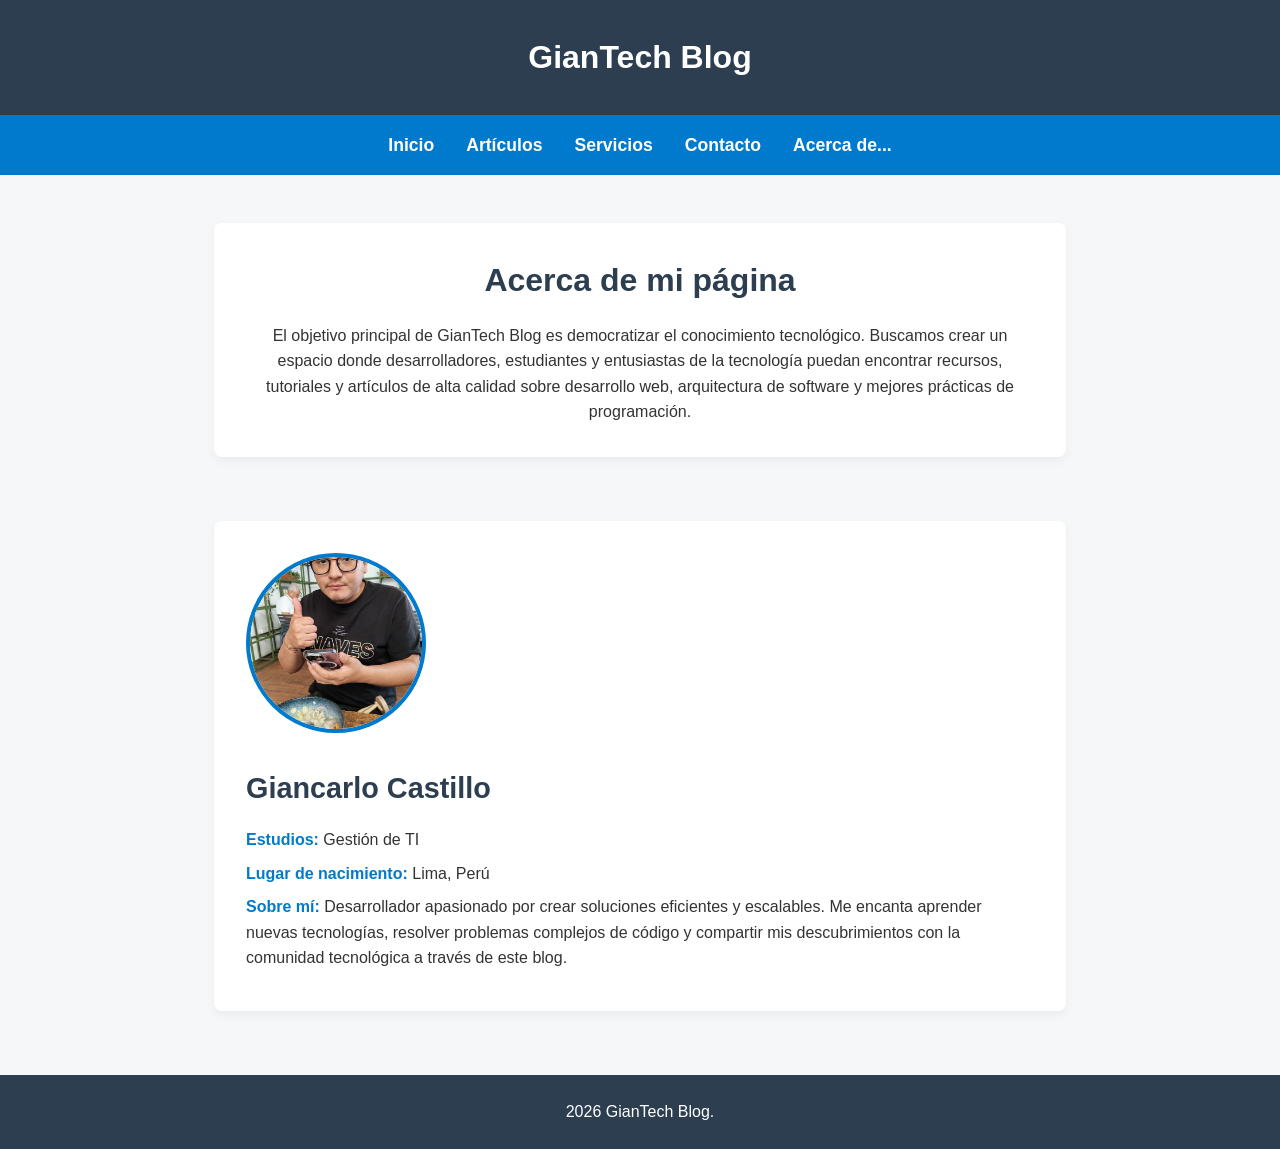
<file: acercade.html>
<!DOCTYPE html>
<html lang="es">
<head>
    <meta charset="UTF-8">
    <meta name="viewport" content="width=device-width, initial-scale=1.0">
    <title>Acerca de... - GianTech Blog</title>
    <link rel="stylesheet" href="style.css">
</head>
<body>

    <!-- Cabecera principal -->
    <header id="main-header">
        <h1>GianTech Blog</h1>
    </header>

    <!-- Menú de navegación -->
    <nav class="navbar">
        <ul>
            <li><a href="index.html">Inicio</a></li>
            <li><a href="articulos.html">Artículos</a></li>
            <li><a href="servicios.html">Servicios</a></li>
            <li><a href="contacto.html">Contacto</a></li>
            <li><a href="acercade.html">Acerca de...</a></li>
        </ul>
    </nav>

    <!-- Contenido principal -->
    <main>
        <!-- Sección: Objetivo de la página -->
        <section id="inicio">
            <h2>Acerca de mi página</h2>
            <p>El objetivo principal de GianTech Blog es democratizar el conocimiento tecnológico. Buscamos crear un espacio donde desarrolladores, estudiantes y entusiastas de la tecnología puedan encontrar recursos, tutoriales y artículos de alta calidad sobre desarrollo web, arquitectura de software y mejores prácticas de programación.</p>
        </section>

        <!-- Sección: Perfil del Autor -->
        <section class="perfil-autor">
            <!-- Ruta de la fotografía de Giancarlo -->
            <img src="imagenes/foto-gian.jpeg" alt="Fotografía de Giancarlo Castillo" class="foto-autor" size="small">
            
            <div class="info-autor">
                <h2>Giancarlo Castillo</h2>
                <p><strong>Estudios:</strong> Gestión de TI</p>
                <p><strong>Lugar de nacimiento:</strong> Lima, Perú</p>
                <p><strong>Sobre mí:</strong> Desarrollador apasionado por crear soluciones eficientes y escalables. Me encanta aprender nuevas tecnologías, resolver problemas complejos de código y compartir mis descubrimientos con la comunidad tecnológica a través de este blog.</p>
            </div>
        </section>
    </main>

    <!-- Pie de página -->
    <footer id="main-footer">
        <p>2026 GianTech Blog.</p>
    </footer>

</body>
</html>
</file>
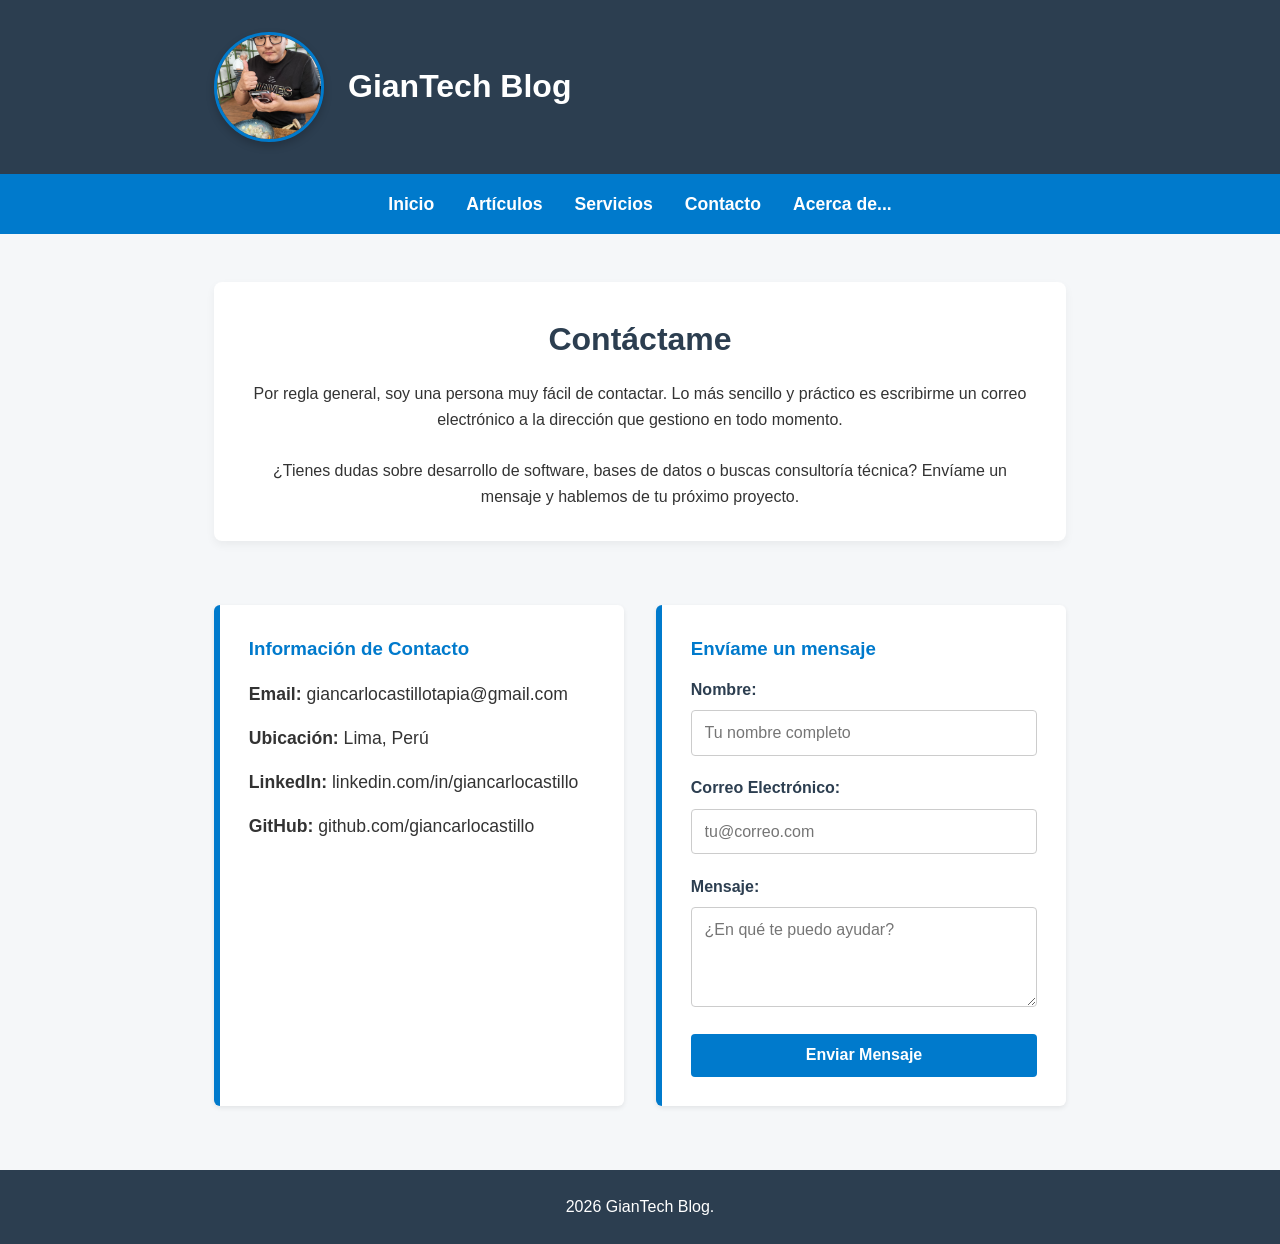
<file: contacto.html>
<!DOCTYPE html>
<html lang="es">
<head>
    <meta charset="UTF-8">
    <meta name="viewport" content="width=device-width, initial-scale=1.0">
    <title>Contacto - GianTech Blog</title>
    <link rel="stylesheet" href="style.css">
</head>
<body>

    <!-- Cabecera principal con foto de perfil -->
    <header id="main-header">
        <div class="header-content">
            <!-- Usamos la misma ruta de la carpeta imagenes -->
            <img src="imagenes/foto-gian.jpeg" alt="Giancarlo Castillo" class="foto-perfil-header">
            <h1>GianTech Blog</h1>
        </div>
    </header>

    <!-- Menú de navegación -->
    <nav class="navbar">
        <ul>
            <li><a href="index.html">Inicio</a></li>
            <li><a href="articulos.html">Artículos</a></li>
            <li><a href="servicios.html">Servicios</a></li>
            <li><a href="contacto.html">Contacto</a></li>
            <li><a href="acercade.html">Acerca de...</a></li>
        </ul>
    </nav>

    <!-- Contenido principal -->
    <main>
        <section id="inicio">
            <h2>Contáctame</h2>
			<p>Por regla general, soy una persona muy fácil de contactar. Lo más sencillo y práctico es escribirme un correo electrónico a la dirección que gestiono en todo momento. </p>
            <br>
			<p>¿Tienes dudas sobre desarrollo de software, bases de datos o buscas consultoría técnica? Envíame un mensaje y hablemos de tu próximo proyecto.</p>
        </section>

        <!-- Contenedor Flex para dividir la información y el formulario -->
<section class="contacto-grid">
            
            <!-- Columna 1: Información Directa -->
            <div class="post">
                <!-- Añadimos el post-content para recuperar el padding -->
                <div class="post-content">
                    <h3>Información de Contacto</h3>
                    <ul class="lista-contacto">
                        <li><strong>Email:</strong> giancarlocastillotapia@gmail.com</li>
                        <li><strong>Ubicación:</strong> Lima, Perú</li>
                        <li><strong>LinkedIn:</strong> linkedin.com/in/giancarlocastillo</li>
                        <li><strong>GitHub:</strong> github.com/giancarlocastillo</li>
                    </ul>
                </div>
            </div>

            <!-- Columna 2: Formulario de Contacto -->
            <div class="post">
                <!-- Añadimos el post-content para recuperar el padding -->
                <div class="post-content">
                    <h3>Envíame un mensaje</h3>
                    <form action="#" method="POST" class="formulario">
                        <div class="form-group">
                            <label for="nombre">Nombre:</label>
                            <input type="text" id="nombre" name="nombre" required placeholder="Tu nombre completo">
                        </div>
                        
                        <div class="form-group">
                            <label for="email">Correo Electrónico:</label>
                            <input type="email" id="email" name="email" required placeholder="tu@correo.com">
                        </div>
                        
                        <div class="form-group">
                            <label for="mensaje">Mensaje:</label>
                            <textarea id="mensaje" name="mensaje" rows="4" required placeholder="¿En qué te puedo ayudar?"></textarea>
                        </div>
                        
                        <button type="submit" class="btn-enviar">Enviar Mensaje</button>
                    </form>
                </div>
            </div>
            
        </section>
    </main>

    <!-- Pie de página -->
    <footer id="main-footer">
       <p>2026 GianTech Blog.</p>
    </footer>

</body>
</html>
</file>
<file: style.css>
/* 1. Variables CSS para mantener una paleta de colores coherente */
:root {
    --color-primario: #2c3e50;
    --color-secundario: #007acc;
    --color-fondo: #f5f7f9;
    --color-texto: #333333;
    --color-blanco: #ffffff;
    --color-acento: #e74c3c;
}

/* Reseteo básico para eliminar márgenes y paddings por defecto del navegador */
* {
    margin: 0;
    padding: 0;
    box-sizing: border-box;
}

body {
    font-family: 'Segoe UI', Roboto, Helvetica, Arial, sans-serif;
    background-color: var(--color-fondo);
    color: var(--color-texto);
    line-height: 1.6;
}

/* 2. Selectores por ID y uso de Flexbox para centrar elementos */
#main-header {
    background-color: var(--color-primario);
    color: var(--color-blanco);
    padding: 2rem 0; /* Ajustamos un poco el padding */
    display: flex;
    justify-content: center; /* Centramos el contenedor interno */
}

.header-content {
    display: flex;
    align-items: center; /* Centra la foto y el texto verticalmente */
    justify-content: flex-start; /* Empuja el contenido hacia la izquierda */
    max-width: 900px; /* Alineado exactamente con el ancho de tus artículos */
    width: 100%;
    padding: 0 1.5rem;
    gap: 1.5rem; /* Espaciado entre la foto y el título */
}

.foto-perfil-header {
    width: 110px; /* Tamaño "no muy pequeño" para la cabecera */
    height: 110px;
    border-radius: 50%; /* La hace completamente redonda */
    object-fit: cover; /* Evita que la foto se estire o deforme */
    border: 3px solid var(--color-secundario); /* Un borde azul para resaltar */
    box-shadow: 0 4px 8px rgba(0, 0, 0, 0.2); /* Sombra sutil para dar profundidad */
}

/* 3. Selectores por clase y navegación */
.navbar {
    background-color: var(--color-secundario);
    padding: 1rem 0;
}

/* Flexbox en la lista para organizar los enlaces en línea y centrados */
.navbar ul {
    list-style: none;
    display: flex;
    justify-content: center;
    gap: 2rem; /* Espaciado entre las opciones del menú */
    flex-wrap: wrap;
}

.navbar a {
    color: var(--color-blanco);
    text-decoration: none;
    font-weight: 600;
    font-size: 1.1rem;
    transition: color 0.3s ease;
}

.navbar a:hover {
    color: var(--color-primario);
}

/* Contenedor principal con limitador de ancho y centrado usando margin auto */
main {
    max-width: 900px;
    margin: 3rem auto; /* 3rem arriba/abajo, auto a los lados para centrar */
    padding: 0 1.5rem; /* Padding a los lados para pantallas pequeñas */
}

/* Estilos de la sección de inicio usando su ID */
#inicio {
    text-align: center;
    margin-bottom: 4rem; /* Uso de margin para separar secciones */
    padding: 2rem;
    background-color: var(--color-blanco);
    border-radius: 8px;
    box-shadow: 0 4px 10px rgba(0, 0, 0, 0.05);
}

#inicio h2 {
    color: var(--color-primario);
    margin-bottom: 1rem;
    font-size: 2rem;
}

/* Estilos para las publicaciones usando su Clase */
.publicaciones h2 {
    text-align: center;
    margin-bottom: 2rem;
    color: var(--color-primario);
    font-size: 1.8rem;
}

/* Modificamos la clase .post para integrar la imagen arriba */
.post {
    background-color: var(--color-blanco);
    /* Quitamos el padding para la imagen, pero lo aplicaremos al texto */
    padding: 0; 
    margin-bottom: 1.5rem;
    border-left: 6px solid var(--color-secundario);
    border-radius: 6px;
    box-shadow: 0 2px 5px rgba(0, 0, 0, 0.08);
    overflow: hidden; /* Asegura que la imagen respete los bordes redondeados */
}

/* Estilos para la imagen dentro de la tarjeta */
.post img {
    width: 100%;
    height: 180px; /* Altura fija para uniformidad */
    object-fit: cover; /* Recorta la imagen para llenar el espacio */
    border-radius: 6px 6px 0 0; /* Bordes redondeados solo arriba */
}

/* Contenedor de texto con el padding original */
.post-content {
    padding: 1.8rem;
}

/* El resto de estilos internos se mantienen */
.post-content h3 {
    color: var(--color-secundario);
    margin-bottom: 0.8rem;
}

.post-content p {
    margin-bottom: 0; /* Ajuste opcional para el último párrafo */
}

/* Footer centrado con Flexbox */
#main-footer {
    background-color: var(--color-primario);
    color: var(--color-blanco);
    padding: 1.5rem 0;
    margin-top: 4rem;
    display: flex;
    justify-content: center;
    align-items: center;
}

/* =========================================
   Estilos para la página "Acerca de..."
   ========================================= */

.perfil-autor {
    background-color: var(--color-blanco);
    padding: 2rem;
    border-radius: 8px;
    box-shadow: 0 4px 10px rgba(0, 0, 0, 0.05);
    
    /* Usamos Flexbox para posicionar foto y texto lado a lado */
    display: flex;
    align-items: center; /* Centra verticalmente */
    gap: 2rem; /* Espaciado entre la foto y el texto */
    flex-wrap: wrap; /* Permite que se apilen en pantallas de celulares */
}

.foto-autor {
    width: 180px;
    height: 180px;
    border-radius: 50%; /* Hace que la imagen sea completamente circular */
    object-fit: cover; /* Evita que la foto se deforme */
    border: 4px solid var(--color-secundario); /* Borde decorativo */
}

.info-autor h2 {
    color: var(--color-primario);
    margin-bottom: 1rem;
    font-size: 1.8rem;
}

.info-autor p {
    margin-bottom: 0.5rem;
}

.info-autor strong {
    color: var(--color-secundario);
}

/* =========================================
   Estilos para la página "Contacto"
   ========================================= */

/* Usamos Flexbox para poner las tarjetas lado a lado */
.contacto-grid {
    display: flex;
    gap: 2rem;
    flex-wrap: wrap; /* Permite que el formulario baje en pantallas pequeñas */
}

/* Hacemos que ambas columnas crezcan igual y tengan un ancho mínimo */
.contacto-grid > .post {
    flex: 1;
    min-width: 300px;
    margin-bottom: 0; /* Anulamos el margen que traía la clase .post por defecto */
}

.lista-contacto {
    list-style: none;
    margin-top: 1rem;
}

.lista-contacto li {
    margin-bottom: 1rem;
    font-size: 1.1rem;
}

/* Estilos del Formulario */
.form-group {
    margin-bottom: 1.2rem;
}

.form-group label {
    display: block;
    margin-bottom: 0.5rem;
    font-weight: 600;
    color: var(--color-primario);
}

.form-group input,
.form-group textarea {
    width: 100%;
    padding: 0.8rem;
    border: 1px solid #ccc;
    border-radius: 4px;
    font-family: inherit; /* Hereda la tipografía de la página */
    font-size: 1rem;
}

/* Efecto al hacer clic en los campos del formulario */
.form-group input:focus,
.form-group textarea:focus {
    outline: none;
    border-color: var(--color-secundario);
    box-shadow: 0 0 5px rgba(0, 122, 204, 0.3);
}

.btn-enviar {
    background-color: var(--color-secundario);
    color: var(--color-blanco);
    border: none;
    padding: 0.8rem 1.5rem;
    border-radius: 4px;
    cursor: pointer;
    font-size: 1rem;
    font-weight: bold;
    transition: background-color 0.3s;
    width: 100%; /* Botón de ancho completo */
}

.btn-enviar:hover {
    background-color: var(--color-primario);
}

/* =========================================
   Estilos para la página "Servicios"
   ========================================= */

/* Ajuste para que esta página pueda ser un poco más ancha */
.main-servicios {
    max-width: 1000px;
}

/* CSS Grid Mágico: Crea columnas responsivas automáticamente */
.servicios-grid {
    display: grid;
    /* Esto crea columnas de mínimo 300px que crecen para llenar el espacio */
    grid-template-columns: repeat(auto-fit, minmax(300px, 1fr));
    gap: 2rem;
    margin-top: 2rem;
}

/* Estilo de la tarjeta individual */
.servicio-card {
    background-color: var(--color-blanco);
    border-radius: 10px;
    overflow: hidden; /* Asegura que la imagen no se salga de los bordes curvos */
    box-shadow: 0 4px 15px rgba(0, 0, 0, 0.08);
    transition: transform 0.3s ease, box-shadow 0.3s ease; /* Para la animación */
}

/* Efecto al pasar el cursor (Hover) */
.servicio-card:hover {
    transform: translateY(-8px); /* Eleva la tarjeta hacia arriba */
    box-shadow: 0 10px 25px rgba(0, 0, 0, 0.15); /* Aumenta la sombra */
}

/* Estilos de la imagen superior */
.servicio-img {
    width: 100%;
    height: 200px;
    object-fit: cover; /* Centra y recorta la imagen perfectamente */
    border-bottom: 4px solid var(--color-secundario); /* Línea divisoria decorativa */
}

/* Contenedor del texto dentro de la tarjeta */
.servicio-info {
    padding: 1.5rem;
}

.servicio-info h3 {
    color: var(--color-primario);
    margin-bottom: 0.8rem;
    font-size: 1.4rem;
}

.servicio-info p {
    font-size: 0.95rem;
    color: #555;
}
</file>
